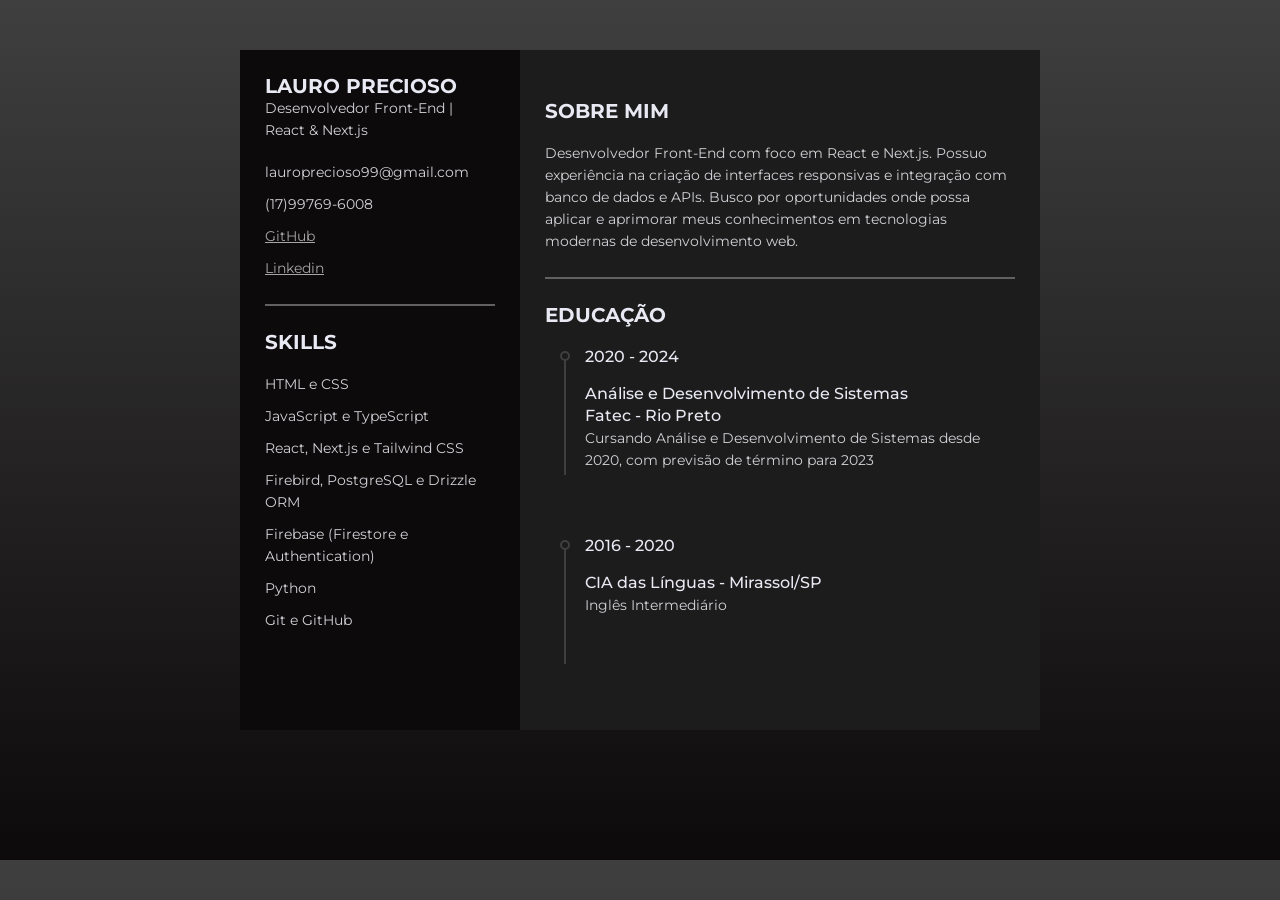
<file: index.html>
<!DOCTYPE html>
<html lang="pt-br">

<head>
    <meta charset="UTF-8">
    <meta name="viewport" content="width=device-width, initial-scale=1.0">
    <title></title>
    <link href="./style.css" rel="stylesheet" type="text/css" media="all">
</head>
<body>

    <div class="resume">
       <div class="resume_left">
         <div class="resume_content">
           <div class="resume_item resume_info">
             <div class="title">
               <p class="bold">Lauro Precioso</p>
               <p class="regular">Desenvolvedor Front-End | React & Next.js</p>
             </div>
             <ul>
               <li class="data">
                  lauroprecioso99@gmail.com
               </li>
               <li class="data">
                  (17)99769-6008
               </li>
               <li class="data">
                  <a href="https://github.com/Lauro-Precioso" target="_blank">GitHub</a>
               </li>
               <li class="data">
                  <a href="https://linkedin.com/in/lauro-precioso" target="_blank">Linkedin</a>
              </li>
             </ul>
           </div>
           <div class="resume_item resume_skills">
             <div class="title">
               <p class="bold">Skills</p>
             </div>
             <ul>
               <li class="skill_name">HTML e CSS</li>
               <li class="skill_name">JavaScript e TypeScript</li>
               <li class="skill_name">React, Next.js e Tailwind CSS</li>
               <li class="skill_name">Firebird, PostgreSQL e Drizzle ORM</li>
               <li class="skill_name">Firebase (Firestore e Authentication)</li>
               <li class="skill_name">Python</li>
               <li class="skill_name">Git e GitHub</li>
             </ul>
           </div>
         </div>
      </div>
      <div class="resume_right">
        <div class="resume_item resume_about">
            <div class="title">
               <p class="bold">Sobre mim</p>
             </div>
            <p>Desenvolvedor Front-End com foco em React e Next.js. Possuo experiência na criação de interfaces responsivas e integração com banco de dados e APIs. Busco por oportunidades onde possa aplicar e aprimorar meus conhecimentos em tecnologias modernas de desenvolvimento web. </p>
        </div>
        <div class="resume_item resume_education">
          <div class="title">
            <p class="bold">Educação</p>
          </div>
          <ul>
            <li>
              <div class="date">2020 - 2024</div> 
              <div class="info">
                <p class="semi-bold">Análise e Desenvolvimento de Sistemas</p>
                <p class="semi-bold">Fatec - Rio Preto</p>
                <p>Cursando Análise e Desenvolvimento de Sistemas desde 2020, com previsão de término para 2023</p>
              </div>
            </li>
          </br>
          </br>
            <li>
              <div class="date">2016 - 2020</div>
              <div class="info">
                <p class="semi-bold">CIA das Línguas - Mirassol/SP</p>
                <p>Inglês Intermediário</p>
              </div>
            </li>
          </br>
          </br>
          </ul>
        </div>
      </div>
    </div>
    
    </body>
</file>
<file: style.css>
@import url("https://fonts.googleapis.com/css?family=Montserrat:400,500,700&display=swap");

* {
  margin: 0;
  padding: 0;
  box-sizing: border-box;
  list-style: none;
  font-family: "Montserrat", sans-serif;
}

body {
  background: #3F3F3F;
  background-image: linear-gradient(180deg, #3F3F3F, #0d0a0b);
  min-height: 90vh;
  font-size: 14px;
  line-height: 22px;
  color: #D1D2D7;
}

a {
  color: #A6A6A8;
}

.date {
  color: #E8E9F3;
}

.bold {
  font-weight: 700;
  font-size: 20px;
  text-transform: uppercase;
}

.semi-bold {
  font-weight: 500;
  font-size: 16px;
}

.resume {
  width: 800px;
  height: auto;
  display: flex;
  margin: 50px auto;
}

.resume .resume_left {
  width: 280px;
  background: #0d0a0b;
}

.resume .resume_left .resume_profile {
  width: 100%;
  height: 280px;
}

.resume .resume_left .resume_profile img {
  width: 100%;
  height: 100%;
}

.resume .resume_left .resume_content {
  padding: 0 25px;
}

.resume .title {
  margin-bottom: 20px;
}

.resume .resume_left .bold {
  color: #E8E9F3;
}

.resume .resume_left .regular {
  color: #D1D2D7;
}

.resume .resume_item {
  padding: 25px 0;
  border-bottom: 2px solid #616162;
}

.resume .resume_left .resume_item:last-child,
.resume .resume_right .resume_item:last-child {
  border-bottom: 0px;
}

.resume .resume_left ul li {
  display: flex;
  margin-bottom: 10px;
  align-items: center;
}

.resume .resume_left ul li:last-child {
  margin-bottom: 0;
}

.resume .resume_left ul li .icon {
  width: 35px;
  height: 35px;
  background: #E8E9F3;
  color: #D1D2D7;
  border-radius: 50%;
  margin-right: 15px;
  font-size: 16px;
  position: relative;
}

.resume .icon i,
.resume .resume_right .resume_hobby ul li i {
  position: absolute;
  top: 50%;
  left: 50%;
  transform: translate(-50%, -50%);
}

.resume .resume_left ul li .data {
  color: #D1D2D7;
}

.resume .resume_left .resume_skills ul li {
  display: flex;
  margin-bottom: 10px;
  color: #D1D2D7;
  justify-content: space-between;
  align-items: center;
}

.resume .resume_left .resume_skills ul li .skill_name {
  width: 25%;
}

.resume .resume_left .resume_skills ul li .skill_progress {
  width: 60%;
  margin: 0 5px;
  height: 5px;
  background: #E8E9F3;
  position: relative;
}

.resume .resume_left .resume_skills ul li .skill_per {
  width: 15%;
}

.resume .resume_left .resume_skills ul li .skill_progress span {
  position: absolute;
  top: 0;
  left: 0;
  height: 100%;
  background: #E8E9F3;
}

.resume .resume_left .resume_social .semi-bold {
  color: #D1D2D7;
  margin-bottom: 3px;
}

.resume .resume_right {
  width: 520px;
  background: #1c1c1c;
  padding: 25px;
}

.resume .resume_right .bold {
  color: #E8E9F3;
}

.resume .resume_right .semi-bold {
  color: #E8E9F3;
}

.resume .resume_right .resume_work ul,
.resume .resume_right .resume_education ul {
  padding-left: 40px;
  overflow: hidden;
}

.resume .resume_right ul li {
  position: relative;
}

.resume .resume_right ul li .date {
  font-size: 16px;
  font-weight: 500;
  margin-bottom: 15px;
}

.resume .resume_right ul li .info {
  margin-bottom: 20px;
}

.resume .resume_right ul li:last-child .info {
  margin-bottom: 0;
}

.resume .resume_right .resume_work ul li:before,
.resume .resume_right .resume_education ul li:before {
  content: "";
  position: absolute;
  top: 5px;
  left: -25px;
  width: 6px;
  height: 6px;
  border-radius: 50%;
  border: 2px solid #3F3F3F;
}

.resume .resume_right .resume_work ul li:after,
.resume .resume_right .resume_education ul li:after {
  content: "";
  position: absolute;
  top: 14px;
  left: -21px;
  width: 2px;
  height: 115px;
  background: #3F3F3F;
}

.resume .resume_right .resume_hobby ul {
  display: flex;
  justify-content: space-between;
}

.resume .resume_right .resume_hobby ul li {
  width: 80px;
  height: 80px;
  border: 2px solid #3F3F3F;
  border-radius: 50%;
  position: relative;
  color: #D1D2D7;
}

.resume .resume_right .resume_hobby ul li i {
  font-size: 30px;
}

.resume .resume_right .resume_hobby ul li:before {
  content: "";
  position: absolute;
  top: 40px;
  right: -52px;
  width: 50px;
  height: 2px;
  background: #3F3F3F;
}

.resume .resume_right .resume_hobby ul li:last-child:before {
  display: none;
}
</file>
